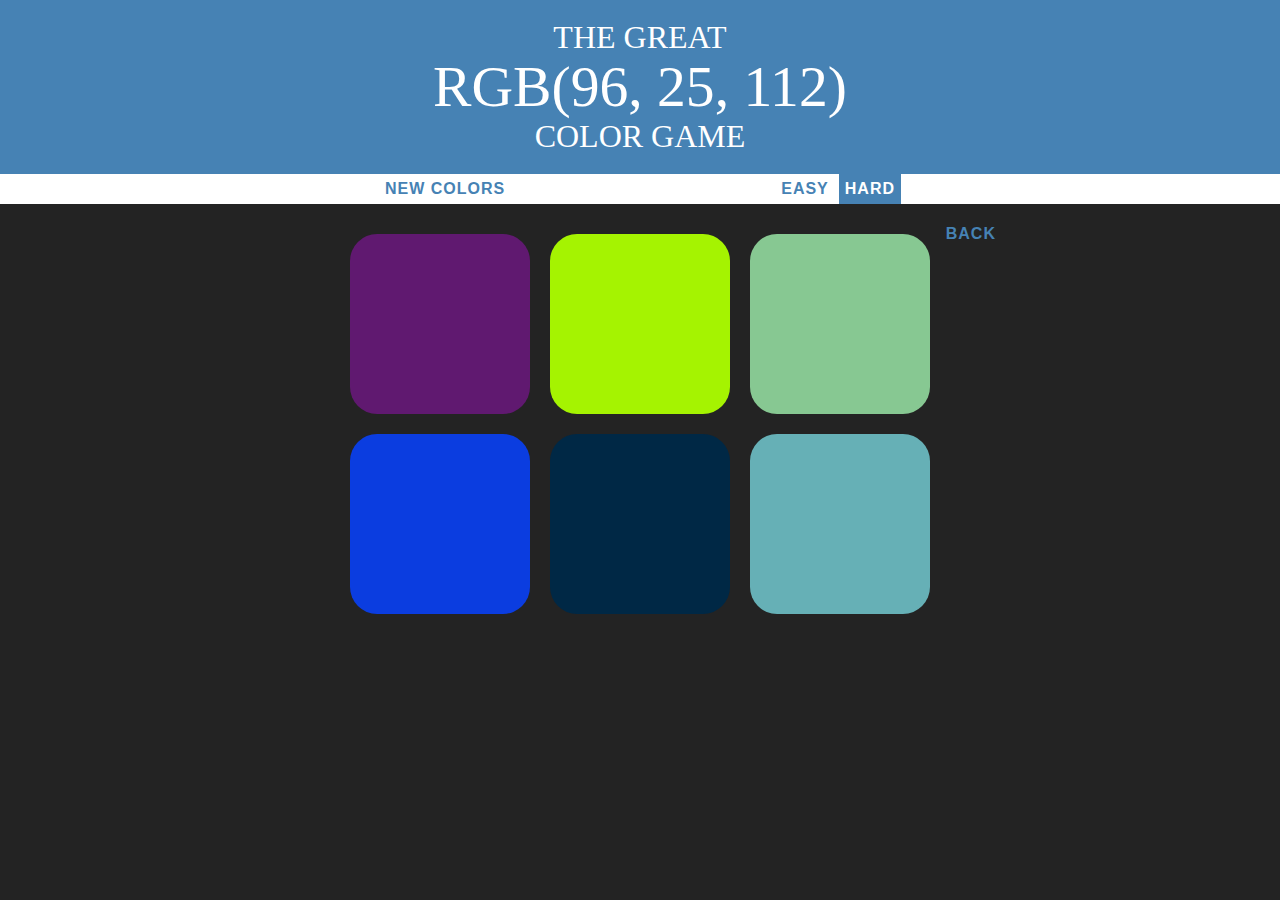
<file: colorGame.html>
<!DOCTYPE html>
<html> 
<head>
    <link rel="stylesheet" type="text/css" href="colorGame.css">
    <title>Color Game</title>
</head>
<body>

    <h1> the great <br>
        <span id="colorDisplay">RPG</span><br> Color Game</h1>
    <div id="stripe">
       
        <button id="reset">New Colors</button>
        <span id="message"></span>
        <button id="easyBtn">Easy</button>
        <button class="selected" id="hardBtn">Hard</button>
        
    </div>

<div id="container">
    <div class="square"></div>
    <div class="square"></div>
    <div class="square"></div>
    <div class="square"></div>
    <div class="square"></div>
    <div class="square"></div>
    

</div>

<div>
    <a href="index.html"><button>back</button></a>
</div>


<script type="text/javascript" src="colorGame.js"></script>
</body>
</html>
</file>
<file: colorGame.css>
body {
    background-color:#232323 ;
    margin: 0;
    font-family: "Montserrat", "Avenir";
}

.square{
    width: 30%;
    background: purple;
    padding-bottom: 30%;
    float: left;
    margin: 1.66%;
    border-radius: 15%;
    transition: background 0.5s;
    -webkit-transition: background 0.5s ;
}

#container{
    margin: 20px auto;
max-width: 600px;

}
h1{
    color: white;
    margin: 0;
    background: steelblue;
    font-weight: normal;
    text-align: center;
    text-transform: uppercase;
    padding: 20px 0;
    line-height: 1.1;
}


#stripe{
    background: white;
    height: 30px;
    text-align: center;
    color: black;
}

.selected{
    background: steelblue;
    color: white;
}
#colorDisplay{
    font-size: 180%;
}
button{
    border: none;
    background: none;
    text-transform: uppercase;
    height: 100%;
    font-weight: 700;
    color: steelblue;
    letter-spacing: 1px;
    font-size: inherit;
    transition: all 0.3s;
    -webkit-transition: all 0.3s;
    outline: none;
}
#message{
    display: inline-block;
    width: 20%;
}
button:hover{
    background: steelblue;
    color:white;
}

/* index style */

.tit{
    text-align: center;
    padding-top: 5%;
    padding-bottom: 2%;
    font-size: 40px;
    color:#232323;
    
}

.pe{
    color: white;
    font-size: 30px;
    margin-left:15%;
    margin-right: 15%;
    margin-top: 5%;
    text-align: justify;
    padding-bottom: 0;
}

.exp{
    display: flex;
    /* justify-content: flex-end;
    margin-right: 15%;
    margin-bottom: 4%; */
    grid-template-columns: 60px 60px;
    justify-content: center;
    grid-gap: 45px;
    
    
}
.img{
    width:300px;
    margin-top: 7px;
    margin-bottom: 2px;
}

.btn{
    display: flex;
    justify-content: center;
    font-size: 200%;

    margin: 1px;
}
.note{
    text-align: center;
    padding-top: 5%;
    color: white;
    font-size: 100%;
    margin-right: 17%;
    margin-left: 17%;
    font-family: 'Changa', sans-serif;
}
</file>
